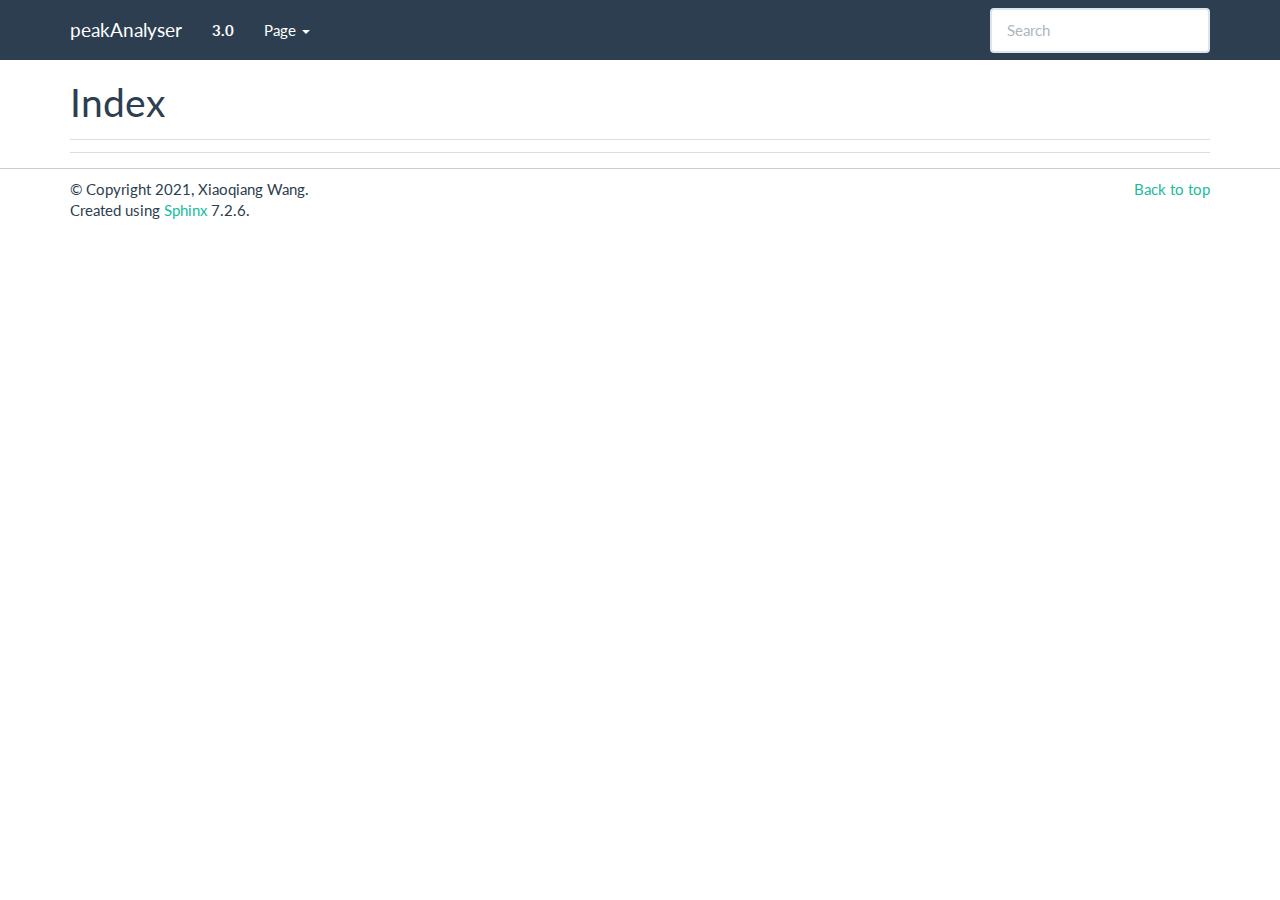
<file: genindex.html>
<!DOCTYPE html>

<html lang="en" data-content_root="./">
  <head>
    <meta charset="utf-8" />
    <meta name="viewport" content="width=device-width, initial-scale=1.0" />
    <title>Index &#8212; peakAnalyser 3_0_0 documentation</title>
    <link rel="stylesheet" type="text/css" href="_static/pygments.css?v=fa44fd50" />
    <link rel="stylesheet" type="text/css" href="_static/bootstrap-sphinx.css?v=284a2d1d" />
    <script src="_static/documentation_options.js?v=f84ab517"></script>
    <script src="_static/doctools.js?v=888ff710"></script>
    <script src="_static/sphinx_highlight.js?v=dc90522c"></script>
    <link rel="index" title="Index" href="#" />
    <link rel="search" title="Search" href="search.html" />
<meta charset='utf-8'>
<meta http-equiv='X-UA-Compatible' content='IE=edge,chrome=1'>
<meta name='viewport' content='width=device-width, initial-scale=1.0, maximum-scale=1'>
<meta name="apple-mobile-web-app-capable" content="yes">
<script type="text/javascript" src="_static/js/jquery-1.12.4.min.js"></script>
<script type="text/javascript" src="_static/js/jquery-fix.js"></script>
<script type="text/javascript" src="_static/bootstrap-3.4.1/js/bootstrap.min.js"></script>
<script type="text/javascript" src="_static/bootstrap-sphinx.js"></script>

  </head><body>

  <div id="navbar" class="navbar navbar-default navbar-fixed-top">
    <div class="container">
      <div class="navbar-header">
        <!-- .btn-navbar is used as the toggle for collapsed navbar content -->
        <button type="button" class="navbar-toggle" data-toggle="collapse" data-target=".nav-collapse">
          <span class="icon-bar"></span>
          <span class="icon-bar"></span>
          <span class="icon-bar"></span>
        </button>
        <a class="navbar-brand" href="peakAnalyser.html">
          peakAnalyser</a>
        <span class="navbar-text navbar-version pull-left"><b>3.0</b></span>
      </div>

        <div class="collapse navbar-collapse nav-collapse">
          <ul class="nav navbar-nav">
            
            
              <li class="dropdown globaltoc-container">
  <a role="button"
     id="dLabelGlobalToc"
     data-toggle="dropdown"
     data-target="#"
     href="peakAnalyser.html">Site <b class="caret"></b></a>
  <ul class="dropdown-menu globaltoc"
      role="menu"
      aria-labelledby="dLabelGlobalToc"></ul>
</li>
              
                <li class="dropdown">
  <a role="button"
     id="dLabelLocalToc"
     data-toggle="dropdown"
     data-target="#"
     href="#">Page <b class="caret"></b></a>
  <ul class="dropdown-menu localtoc"
      role="menu"
      aria-labelledby="dLabelLocalToc"></ul>
</li>
              
            
            
              
                
              
            
            
            
            
              <li class="hidden-sm"></li>
            
          </ul>

          
            
<form class="navbar-form navbar-right" action="search.html" method="get">
 <div class="form-group">
  <input type="text" name="q" class="form-control" placeholder="Search" />
 </div>
  <input type="hidden" name="check_keywords" value="yes" />
  <input type="hidden" name="area" value="default" />
</form>
          
        </div>
    </div>
  </div>

<div class="container">
  <div class="row">
    <div class="body col-md-12 content" role="main">
      

<h1 id="index">Index</h1>

<div class="genindex-jumpbox">
 
</div>


    </div>
      
  </div>
</div>
<footer class="footer">
  <div class="container">
    <p class="pull-right">
      <a href="#">Back to top</a>
      
    </p>
    <p>
        &copy; Copyright 2021, Xiaoqiang Wang.<br/>
      Created using <a href="http://sphinx-doc.org/">Sphinx</a> 7.2.6.<br/>
    </p>
  </div>
</footer>
  </body>
</html>
</file>
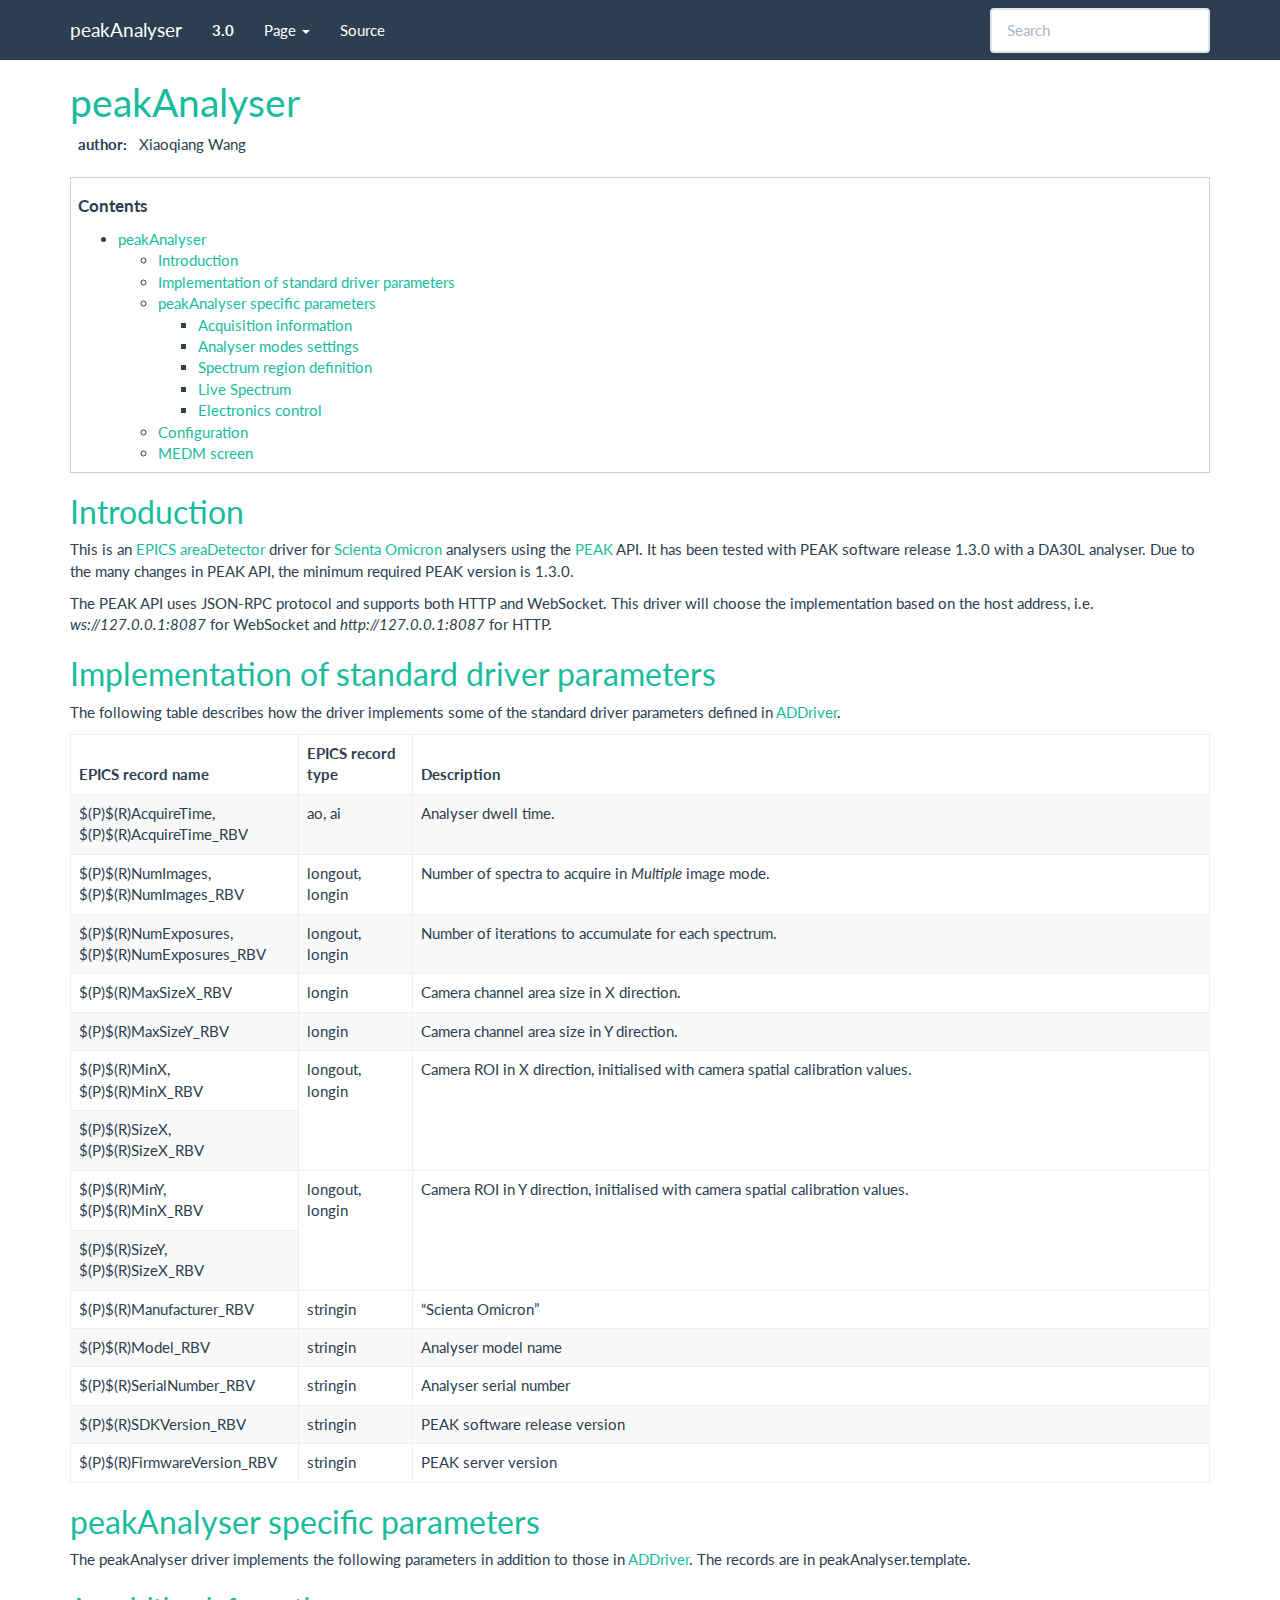
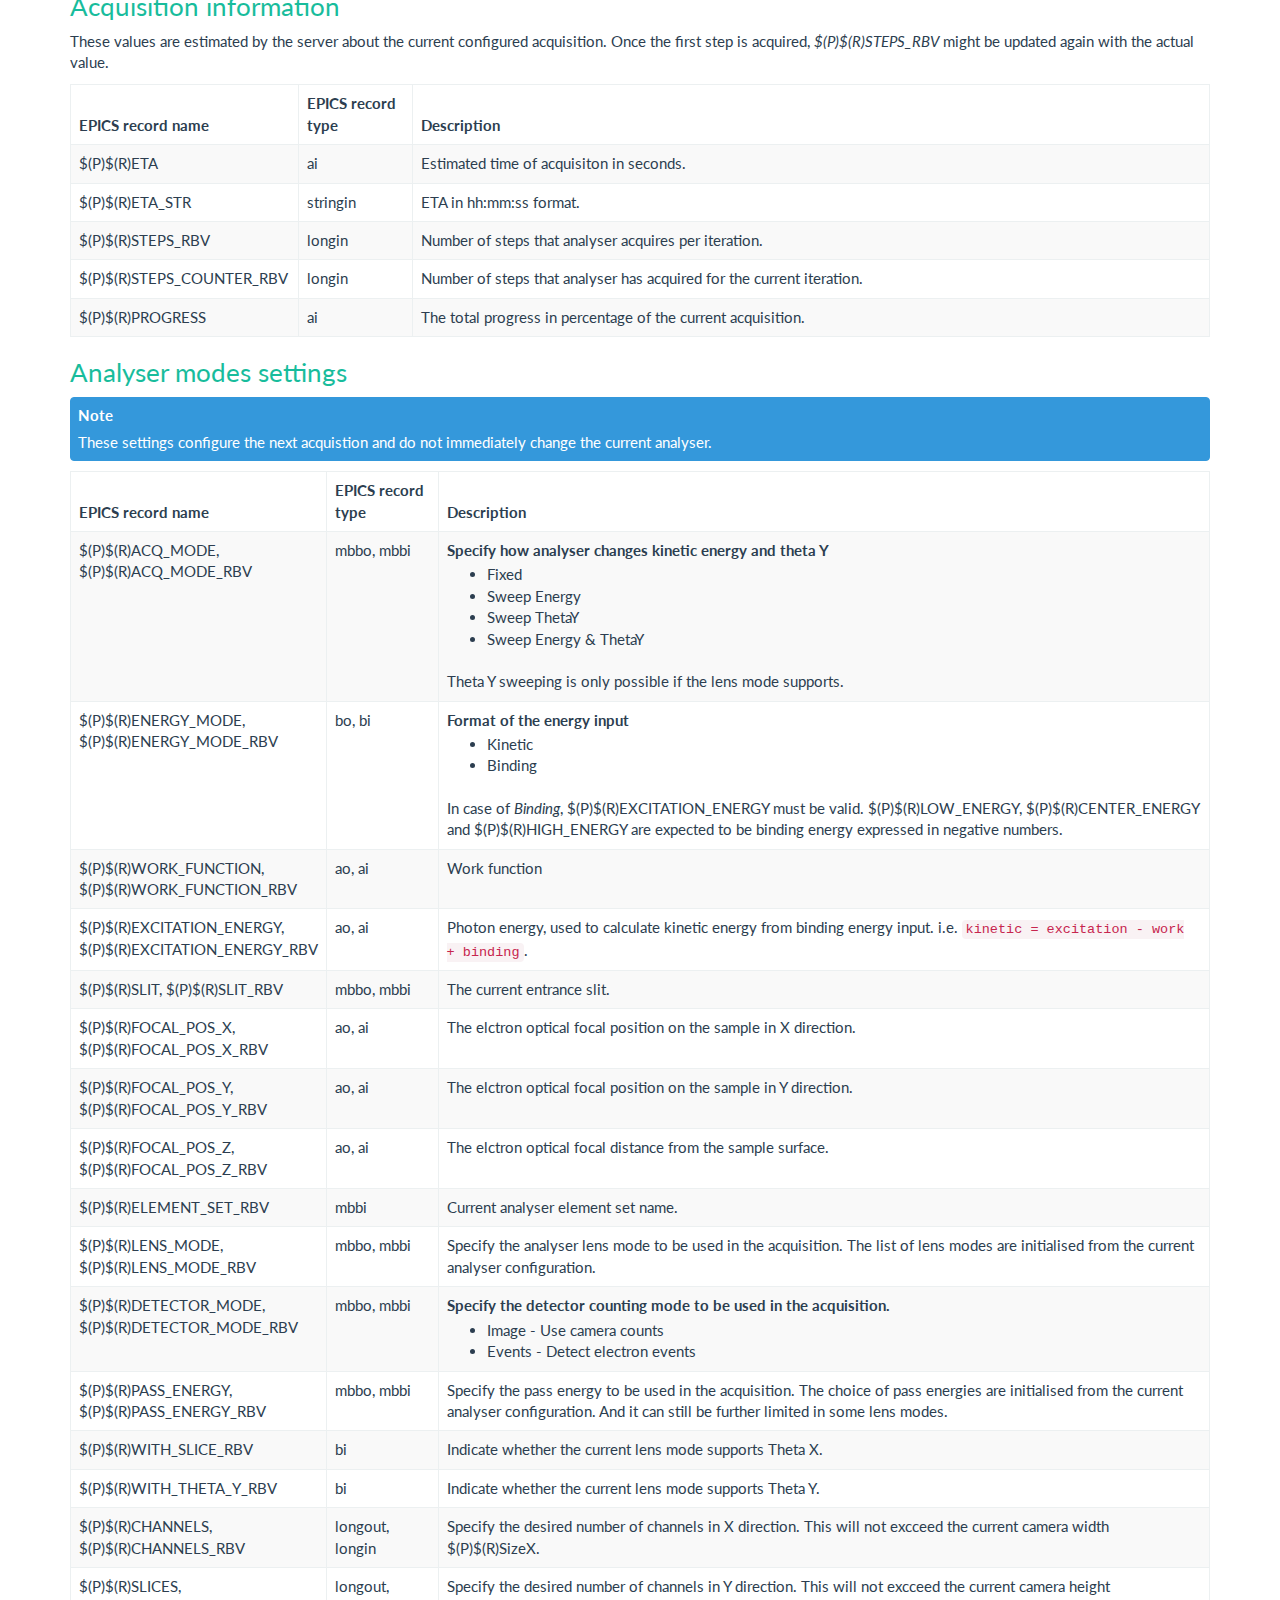
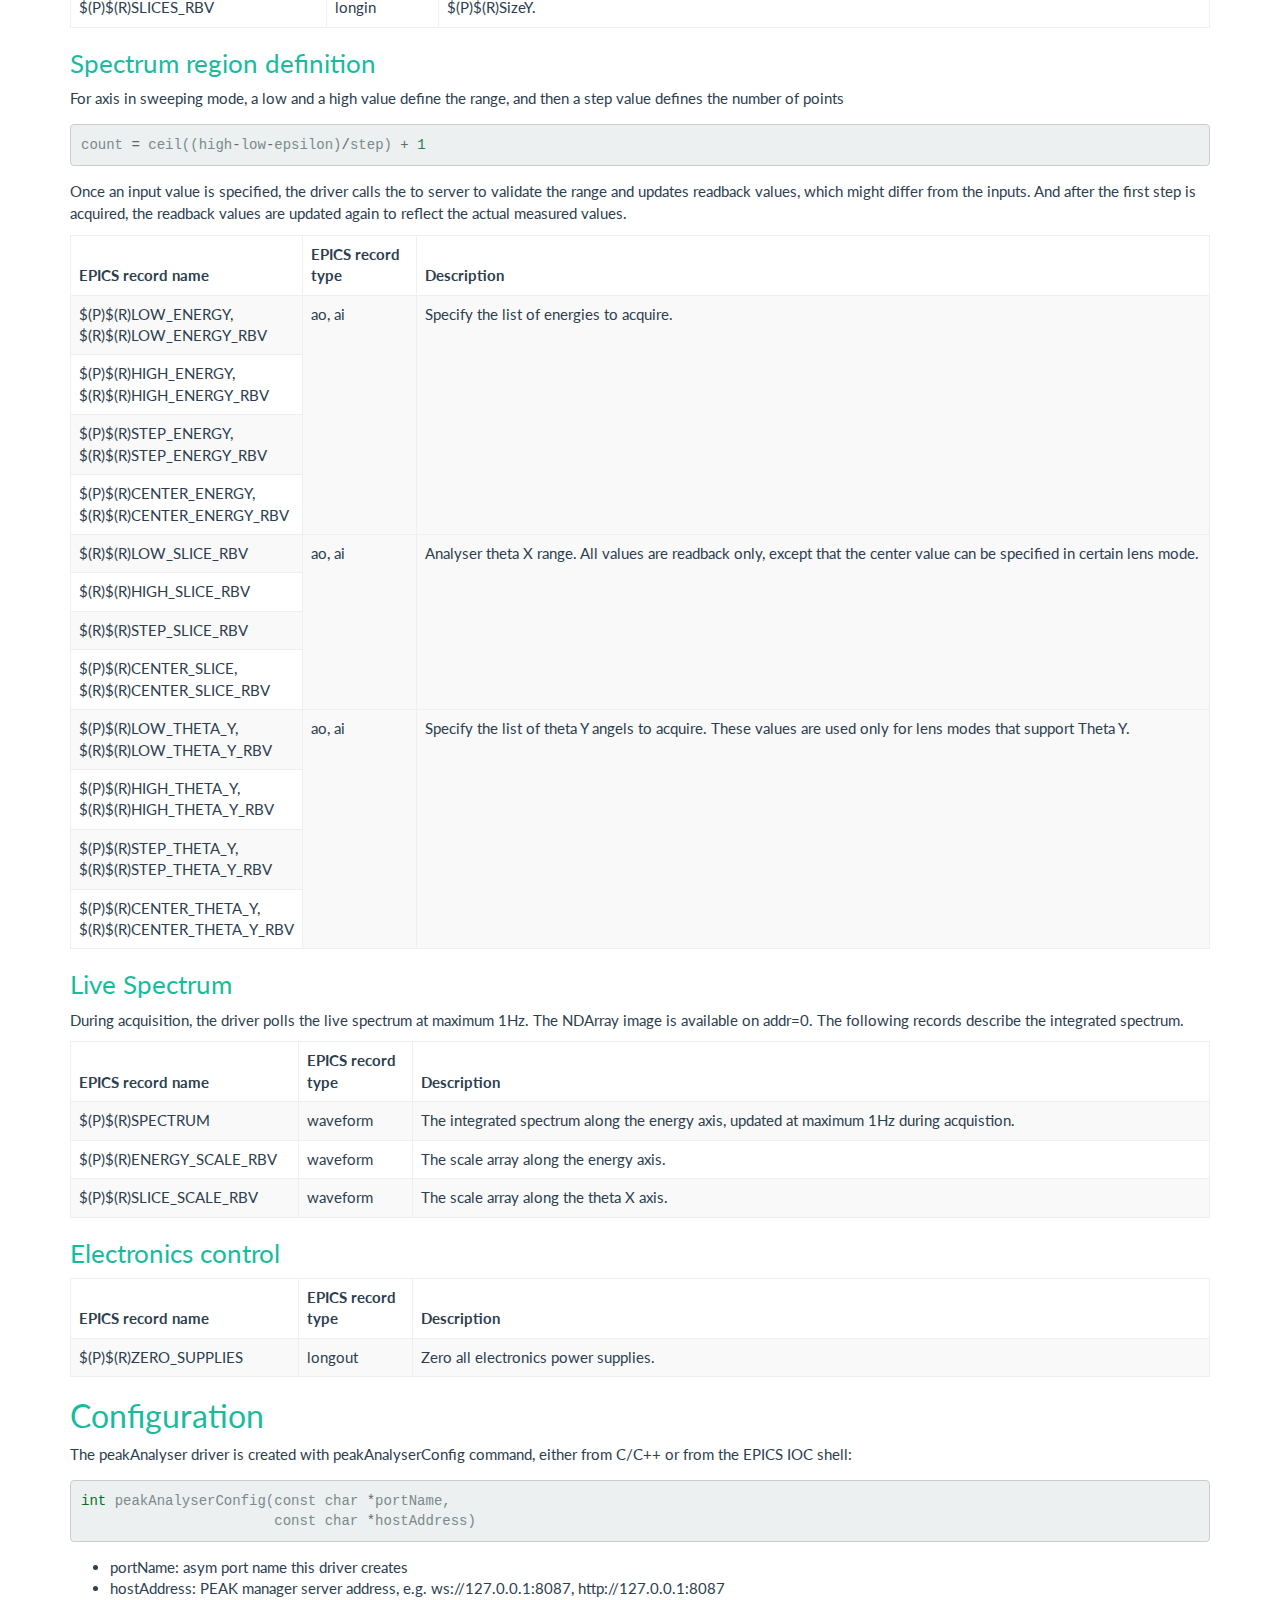
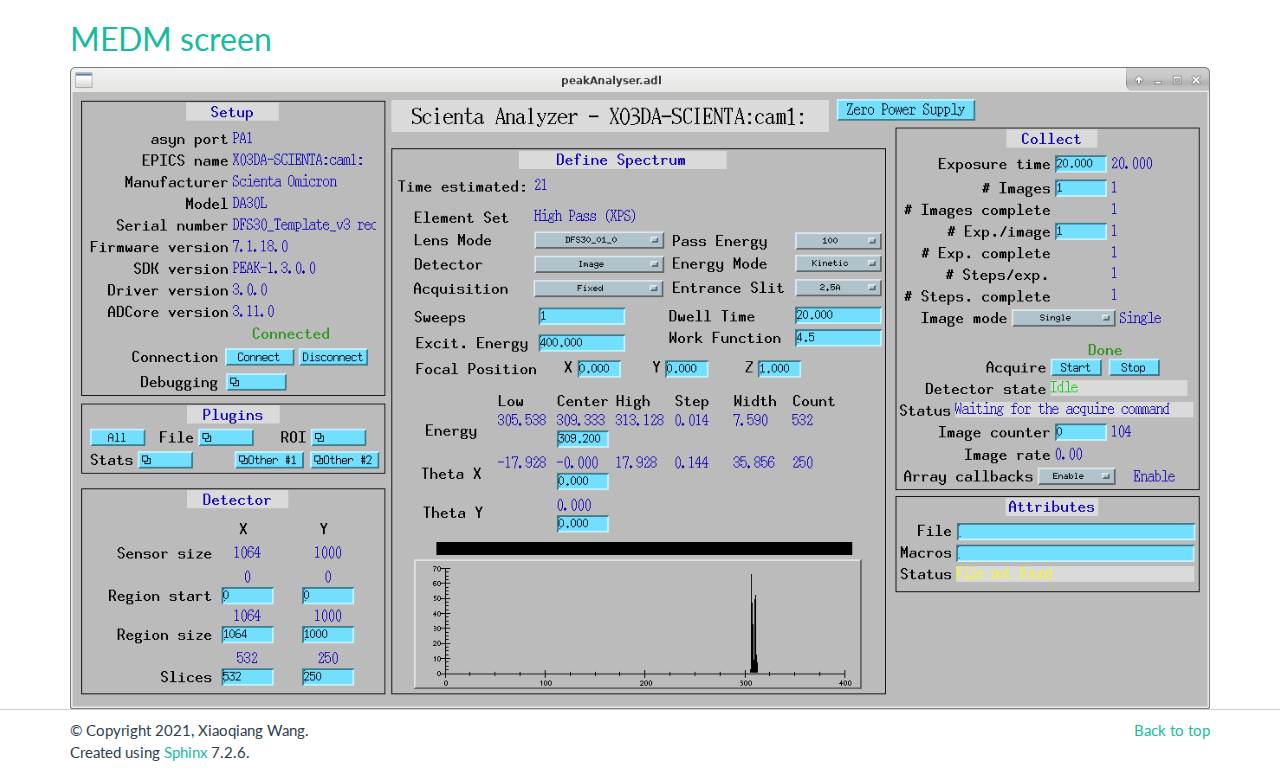
<file: peakAnalyser.html>
<!DOCTYPE html>

<html lang="en" data-content_root="./">
  <head>
    <meta charset="utf-8" />
    <meta name="viewport" content="width=device-width, initial-scale=1.0" /><meta name="viewport" content="width=device-width, initial-scale=1" />

    <title>peakAnalyser &#8212; peakAnalyser 3_0_0 documentation</title>
    <link rel="stylesheet" type="text/css" href="_static/pygments.css?v=fa44fd50" />
    <link rel="stylesheet" type="text/css" href="_static/bootstrap-sphinx.css?v=284a2d1d" />
    <script src="_static/documentation_options.js?v=f84ab517"></script>
    <script src="_static/doctools.js?v=888ff710"></script>
    <script src="_static/sphinx_highlight.js?v=dc90522c"></script>
    <link rel="index" title="Index" href="genindex.html" />
    <link rel="search" title="Search" href="search.html" />
<meta charset='utf-8'>
<meta http-equiv='X-UA-Compatible' content='IE=edge,chrome=1'>
<meta name='viewport' content='width=device-width, initial-scale=1.0, maximum-scale=1'>
<meta name="apple-mobile-web-app-capable" content="yes">
<script type="text/javascript" src="_static/js/jquery-1.12.4.min.js"></script>
<script type="text/javascript" src="_static/js/jquery-fix.js"></script>
<script type="text/javascript" src="_static/bootstrap-3.4.1/js/bootstrap.min.js"></script>
<script type="text/javascript" src="_static/bootstrap-sphinx.js"></script>

  </head><body>

  <div id="navbar" class="navbar navbar-default navbar-fixed-top">
    <div class="container">
      <div class="navbar-header">
        <!-- .btn-navbar is used as the toggle for collapsed navbar content -->
        <button type="button" class="navbar-toggle" data-toggle="collapse" data-target=".nav-collapse">
          <span class="icon-bar"></span>
          <span class="icon-bar"></span>
          <span class="icon-bar"></span>
        </button>
        <a class="navbar-brand" href="#">
          peakAnalyser</a>
        <span class="navbar-text navbar-version pull-left"><b>3.0</b></span>
      </div>

        <div class="collapse navbar-collapse nav-collapse">
          <ul class="nav navbar-nav">
            
            
              <li class="dropdown globaltoc-container">
  <a role="button"
     id="dLabelGlobalToc"
     data-toggle="dropdown"
     data-target="#"
     href="#">Site <b class="caret"></b></a>
  <ul class="dropdown-menu globaltoc"
      role="menu"
      aria-labelledby="dLabelGlobalToc"></ul>
</li>
              
                <li class="dropdown">
  <a role="button"
     id="dLabelLocalToc"
     data-toggle="dropdown"
     data-target="#"
     href="#">Page <b class="caret"></b></a>
  <ul class="dropdown-menu localtoc"
      role="menu"
      aria-labelledby="dLabelLocalToc"><ul>
<li><a class="reference internal" href="#">peakAnalyser</a><ul>
<li><a class="reference internal" href="#introduction">Introduction</a></li>
<li><a class="reference internal" href="#implementation-of-standard-driver-parameters">Implementation of standard driver parameters</a></li>
<li><a class="reference internal" href="#peakanalyser-specific-parameters">peakAnalyser specific parameters</a><ul>
<li><a class="reference internal" href="#acquisition-information">Acquisition information</a></li>
<li><a class="reference internal" href="#analyser-modes-settings">Analyser modes settings</a></li>
<li><a class="reference internal" href="#spectrum-region-definition">Spectrum region definition</a></li>
<li><a class="reference internal" href="#live-spectrum">Live Spectrum</a></li>
<li><a class="reference internal" href="#electronics-control">Electronics control</a></li>
</ul>
</li>
<li><a class="reference internal" href="#configuration">Configuration</a></li>
<li><a class="reference internal" href="#medm-screen">MEDM screen</a></li>
</ul>
</li>
</ul>
</ul>
</li>
              
            
            
              
                
              
            
            
            
            
              <li class="hidden-sm">
<div id="sourcelink">
  <a href="_sources/peakAnalyser.rst.txt"
     rel="nofollow">Source</a>
</div></li>
            
          </ul>

          
            
<form class="navbar-form navbar-right" action="search.html" method="get">
 <div class="form-group">
  <input type="text" name="q" class="form-control" placeholder="Search" />
 </div>
  <input type="hidden" name="check_keywords" value="yes" />
  <input type="hidden" name="area" value="default" />
</form>
          
        </div>
    </div>
  </div>

<div class="container">
  <div class="row">
    <div class="body col-md-12 content" role="main">
      
  <section id="peakanalyser">
<h1><a class="toc-backref" href="#id1" role="doc-backlink">peakAnalyser</a><a class="headerlink" href="#peakanalyser" title="Link to this heading">¶</a></h1>
<dl class="field-list simple">
<dt class="field-odd">author<span class="colon">:</span></dt>
<dd class="field-odd"><p>Xiaoqiang Wang</p>
</dd>
</dl>
<nav class="contents" id="contents">
<p class="topic-title">Contents</p>
<ul class="simple">
<li><p><a class="reference internal" href="#peakanalyser" id="id1">peakAnalyser</a></p>
<ul>
<li><p><a class="reference internal" href="#introduction" id="id2">Introduction</a></p></li>
<li><p><a class="reference internal" href="#implementation-of-standard-driver-parameters" id="id3">Implementation of standard driver parameters</a></p></li>
<li><p><a class="reference internal" href="#peakanalyser-specific-parameters" id="id4">peakAnalyser specific parameters</a></p>
<ul>
<li><p><a class="reference internal" href="#acquisition-information" id="id5">Acquisition information</a></p></li>
<li><p><a class="reference internal" href="#analyser-modes-settings" id="id6">Analyser modes settings</a></p></li>
<li><p><a class="reference internal" href="#spectrum-region-definition" id="id7">Spectrum region definition</a></p></li>
<li><p><a class="reference internal" href="#live-spectrum" id="id8">Live Spectrum</a></p></li>
<li><p><a class="reference internal" href="#electronics-control" id="id9">Electronics control</a></p></li>
</ul>
</li>
<li><p><a class="reference internal" href="#configuration" id="id10">Configuration</a></p></li>
<li><p><a class="reference internal" href="#medm-screen" id="id11">MEDM screen</a></p></li>
</ul>
</li>
</ul>
</nav>
<section id="introduction">
<h2><a class="toc-backref" href="#id2" role="doc-backlink">Introduction</a><a class="headerlink" href="#introduction" title="Link to this heading">¶</a></h2>
<p>This is an <a class="reference external" href="https://epics-controls.org">EPICS</a> <a class="reference external" href="https://areadetector.github.io/master/index.html">areaDetector</a> driver for <a class="reference external" href="https://scientaomicron.com">Scienta Omicron</a> analysers using the <a class="reference external" href="https://scientaomicron.com/en/Instruments/Electron-Analysers/PEAK">PEAK</a> API.
It has been tested with PEAK software release 1.3.0 with a DA30L analyser.
Due to the many changes in PEAK API, the minimum required PEAK version is 1.3.0.</p>
<p>The PEAK API uses JSON-RPC protocol and supports both HTTP and WebSocket. This driver will choose
the implementation based on the host address, i.e. <em>ws://127.0.0.1:8087</em> for WebSocket and <em>http://127.0.0.1:8087</em>
for HTTP.</p>
</section>
<section id="implementation-of-standard-driver-parameters">
<h2><a class="toc-backref" href="#id3" role="doc-backlink">Implementation of standard driver parameters</a><a class="headerlink" href="#implementation-of-standard-driver-parameters" title="Link to this heading">¶</a></h2>
<p>The following table describes how the driver implements some of
the standard driver parameters defined in <a class="reference external" href="https://areadetector.github.io/master/ADCore/ADDriver.html">ADDriver</a>.</p>
<table class="table-bordered table-striped table-hover docutils align-default">
<colgroup>
<col style="width: 20.0%" />
<col style="width: 10.0%" />
<col style="width: 70.0%" />
</colgroup>
<thead>
<tr class="row-odd"><th class="head"><p>EPICS record name</p></th>
<th class="head"><p>EPICS record type</p></th>
<th class="head"><p>Description</p></th>
</tr>
</thead>
<tbody>
<tr class="row-even"><td><p>$(P)$(R)AcquireTime, $(P)$(R)AcquireTime_RBV</p></td>
<td><p>ao, ai</p></td>
<td><p>Analyser dwell time.</p></td>
</tr>
<tr class="row-odd"><td><p>$(P)$(R)NumImages, $(P)$(R)NumImages_RBV</p></td>
<td><p>longout, longin</p></td>
<td><p>Number of spectra to acquire in <em>Multiple</em> image mode.</p></td>
</tr>
<tr class="row-even"><td><p>$(P)$(R)NumExposures, $(P)$(R)NumExposures_RBV</p></td>
<td><p>longout, longin</p></td>
<td><p>Number of iterations to accumulate for each spectrum.</p></td>
</tr>
<tr class="row-odd"><td><p>$(P)$(R)MaxSizeX_RBV</p></td>
<td><p>longin</p></td>
<td><p>Camera channel area size in X direction.</p></td>
</tr>
<tr class="row-even"><td><p>$(P)$(R)MaxSizeY_RBV</p></td>
<td><p>longin</p></td>
<td><p>Camera channel area size in Y direction.</p></td>
</tr>
<tr class="row-odd"><td><p>$(P)$(R)MinX, $(P)$(R)MinX_RBV</p></td>
<td rowspan="2"><p> longout, longin</p></td>
<td rowspan="2"><p> Camera ROI in X direction, initialised with camera spatial calibration values.</p></td>
</tr>
<tr class="row-even"><td><p>$(P)$(R)SizeX, $(P)$(R)SizeX_RBV</p></td>
</tr>
<tr class="row-odd"><td><p>$(P)$(R)MinY, $(P)$(R)MinX_RBV</p></td>
<td rowspan="2"><p> longout, longin</p></td>
<td rowspan="2"><p> Camera ROI in Y direction, initialised with camera spatial calibration values.</p></td>
</tr>
<tr class="row-even"><td><p>$(P)$(R)SizeY, $(P)$(R)SizeX_RBV</p></td>
</tr>
<tr class="row-odd"><td><p>$(P)$(R)Manufacturer_RBV</p></td>
<td><p>stringin</p></td>
<td><p>“Scienta Omicron”</p></td>
</tr>
<tr class="row-even"><td><p>$(P)$(R)Model_RBV</p></td>
<td><p>stringin</p></td>
<td><p>Analyser model name</p></td>
</tr>
<tr class="row-odd"><td><p>$(P)$(R)SerialNumber_RBV</p></td>
<td><p>stringin</p></td>
<td><p>Analyser serial number</p></td>
</tr>
<tr class="row-even"><td><p>$(P)$(R)SDKVersion_RBV</p></td>
<td><p>stringin</p></td>
<td><p>PEAK software release version</p></td>
</tr>
<tr class="row-odd"><td><p>$(P)$(R)FirmwareVersion_RBV</p></td>
<td><p>stringin</p></td>
<td><p>PEAK server version</p></td>
</tr>
</tbody>
</table>
</section>
<section id="peakanalyser-specific-parameters">
<h2><a class="toc-backref" href="#id4" role="doc-backlink">peakAnalyser specific parameters</a><a class="headerlink" href="#peakanalyser-specific-parameters" title="Link to this heading">¶</a></h2>
<p>The peakAnalyser driver implements the following parameters in addition
to those in <a class="reference external" href="https://areadetector.github.io/master/ADCore/ADDriver.html">ADDriver</a>. The records are in peakAnalyser.template.</p>
<section id="acquisition-information">
<h3><a class="toc-backref" href="#id5" role="doc-backlink">Acquisition information</a><a class="headerlink" href="#acquisition-information" title="Link to this heading">¶</a></h3>
<p>These values are estimated by the server about the current configured acquisition.
Once the first step is acquired, <em>$(P)$(R)STEPS_RBV</em> might be updated again
with the actual value.</p>
<table class="table-bordered table-striped table-hover docutils align-default">
<colgroup>
<col style="width: 20.0%" />
<col style="width: 10.0%" />
<col style="width: 70.0%" />
</colgroup>
<thead>
<tr class="row-odd"><th class="head"><p>EPICS record name</p></th>
<th class="head"><p>EPICS record type</p></th>
<th class="head"><p>Description</p></th>
</tr>
</thead>
<tbody>
<tr class="row-even"><td><p>$(P)$(R)ETA</p></td>
<td><p>ai</p></td>
<td><p>Estimated time of acquisiton in seconds.</p></td>
</tr>
<tr class="row-odd"><td><p>$(P)$(R)ETA_STR</p></td>
<td><p>stringin</p></td>
<td><p>ETA in hh:mm:ss format.</p></td>
</tr>
<tr class="row-even"><td><p>$(P)$(R)STEPS_RBV</p></td>
<td><p>longin</p></td>
<td><p>Number of steps that analyser acquires per iteration.</p></td>
</tr>
<tr class="row-odd"><td><p>$(P)$(R)STEPS_COUNTER_RBV</p></td>
<td><p>longin</p></td>
<td><p>Number of steps that analyser has acquired for the current iteration.</p></td>
</tr>
<tr class="row-even"><td><p>$(P)$(R)PROGRESS</p></td>
<td><p>ai</p></td>
<td><p>The total progress in percentage of the current acquisition.</p></td>
</tr>
</tbody>
</table>
</section>
<section id="analyser-modes-settings">
<h3><a class="toc-backref" href="#id6" role="doc-backlink">Analyser modes settings</a><a class="headerlink" href="#analyser-modes-settings" title="Link to this heading">¶</a></h3>
<div class="admonition note">
<p class="admonition-title">Note</p>
<p>These settings configure the next acquistion and
do not immediately change the current analyser.</p>
</div>
<table class="table-bordered table-striped table-hover docutils align-default">
<colgroup>
<col style="width: 20.0%" />
<col style="width: 10.0%" />
<col style="width: 70.0%" />
</colgroup>
<thead>
<tr class="row-odd"><th class="head"><p>EPICS record name</p></th>
<th class="head"><p>EPICS record type</p></th>
<th class="head"><p>Description</p></th>
</tr>
</thead>
<tbody>
<tr class="row-even"><td><p>$(P)$(R)ACQ_MODE, $(P)$(R)ACQ_MODE_RBV</p></td>
<td><p>mbbo, mbbi</p></td>
<td><dl class="simple">
<dt>Specify how analyser changes kinetic energy and theta Y</dt><dd><ul class="simple">
<li><p>Fixed</p></li>
<li><p>Sweep Energy</p></li>
<li><p>Sweep ThetaY</p></li>
<li><p>Sweep Energy &amp; ThetaY</p></li>
</ul>
</dd>
</dl>
<p>Theta Y sweeping is only possible if the lens mode supports.</p>
</td>
</tr>
<tr class="row-odd"><td><p>$(P)$(R)ENERGY_MODE, $(P)$(R)ENERGY_MODE_RBV</p></td>
<td><p>bo, bi</p></td>
<td><dl class="simple">
<dt>Format of the energy input</dt><dd><ul class="simple">
<li><p>Kinetic</p></li>
<li><p>Binding</p></li>
</ul>
</dd>
</dl>
<p>In case of <em>Binding</em>, $(P)$(R)EXCITATION_ENERGY must be valid.
$(P)$(R)LOW_ENERGY, $(P)$(R)CENTER_ENERGY and $(P)$(R)HIGH_ENERGY
are expected to be binding energy expressed in negative numbers.</p>
</td>
</tr>
<tr class="row-even"><td><p>$(P)$(R)WORK_FUNCTION, $(P)$(R)WORK_FUNCTION_RBV</p></td>
<td><p>ao, ai</p></td>
<td><p>Work function</p></td>
</tr>
<tr class="row-odd"><td><p>$(P)$(R)EXCITATION_ENERGY, $(P)$(R)EXCITATION_ENERGY_RBV</p></td>
<td><p>ao, ai</p></td>
<td><p>Photon energy, used to calculate kinetic energy from
binding energy input. i.e. <code class="docutils literal notranslate"><span class="pre">kinetic</span> <span class="pre">=</span> <span class="pre">excitation</span> <span class="pre">-</span> <span class="pre">work</span> <span class="pre">+</span> <span class="pre">binding</span></code>.</p></td>
</tr>
<tr class="row-even"><td><p>$(P)$(R)SLIT, $(P)$(R)SLIT_RBV</p></td>
<td><p>mbbo, mbbi</p></td>
<td><p>The current entrance slit.</p></td>
</tr>
<tr class="row-odd"><td><p>$(P)$(R)FOCAL_POS_X, $(P)$(R)FOCAL_POS_X_RBV</p></td>
<td><p>ao, ai</p></td>
<td><p>The elctron optical focal position on the sample in X direction.</p></td>
</tr>
<tr class="row-even"><td><p>$(P)$(R)FOCAL_POS_Y, $(P)$(R)FOCAL_POS_Y_RBV</p></td>
<td><p>ao, ai</p></td>
<td><p>The elctron optical focal position on the sample in Y direction.</p></td>
</tr>
<tr class="row-odd"><td><p>$(P)$(R)FOCAL_POS_Z, $(P)$(R)FOCAL_POS_Z_RBV</p></td>
<td><p>ao, ai</p></td>
<td><p>The elctron optical focal distance from the sample surface.</p></td>
</tr>
<tr class="row-even"><td><p>$(P)$(R)ELEMENT_SET_RBV</p></td>
<td><p>mbbi</p></td>
<td><p>Current analyser element set name.</p></td>
</tr>
<tr class="row-odd"><td><p>$(P)$(R)LENS_MODE, $(P)$(R)LENS_MODE_RBV</p></td>
<td><p>mbbo, mbbi</p></td>
<td><p>Specify the analyser lens mode to be used in the acquisition.
The list of lens modes are initialised from the current analyser configuration.</p></td>
</tr>
<tr class="row-even"><td><p>$(P)$(R)DETECTOR_MODE, $(P)$(R)DETECTOR_MODE_RBV</p></td>
<td><p>mbbo, mbbi</p></td>
<td><dl class="simple">
<dt>Specify the detector counting mode to be used in the acquisition.</dt><dd><ul class="simple">
<li><p>Image - Use camera counts</p></li>
<li><p>Events - Detect electron events</p></li>
</ul>
</dd>
</dl>
</td>
</tr>
<tr class="row-odd"><td><p>$(P)$(R)PASS_ENERGY, $(P)$(R)PASS_ENERGY_RBV</p></td>
<td><p>mbbo, mbbi</p></td>
<td><p>Specify the pass energy to be used in the acquisition.
The choice of pass energies are initialised from the current analyser configuration.
And it can still be further limited in some lens modes.</p></td>
</tr>
<tr class="row-even"><td><p>$(P)$(R)WITH_SLICE_RBV</p></td>
<td><p>bi</p></td>
<td><p>Indicate whether the current lens mode supports Theta X.</p></td>
</tr>
<tr class="row-odd"><td><p>$(P)$(R)WITH_THETA_Y_RBV</p></td>
<td><p>bi</p></td>
<td><p>Indicate whether the current lens mode supports Theta Y.</p></td>
</tr>
<tr class="row-even"><td><p>$(P)$(R)CHANNELS, $(P)$(R)CHANNELS_RBV</p></td>
<td><p>longout, longin</p></td>
<td><p>Specify the desired number of channels in X direction.
This will not excceed the current camera width $(P)$(R)SizeX.</p></td>
</tr>
<tr class="row-odd"><td><p>$(P)$(R)SLICES, $(P)$(R)SLICES_RBV</p></td>
<td><p>longout, longin</p></td>
<td><p>Specify the desired number of channels in Y direction.
This will not excceed the current camera height $(P)$(R)SizeY.</p></td>
</tr>
</tbody>
</table>
</section>
<section id="spectrum-region-definition">
<h3><a class="toc-backref" href="#id7" role="doc-backlink">Spectrum region definition</a><a class="headerlink" href="#spectrum-region-definition" title="Link to this heading">¶</a></h3>
<p>For axis in sweeping mode, a low and a high value define the range,
and then a step value defines the number of points</p>
<div class="highlight-default notranslate"><div class="highlight"><pre><span></span><span class="n">count</span> <span class="o">=</span> <span class="n">ceil</span><span class="p">((</span><span class="n">high</span><span class="o">-</span><span class="n">low</span><span class="o">-</span><span class="n">epsilon</span><span class="p">)</span><span class="o">/</span><span class="n">step</span><span class="p">)</span> <span class="o">+</span> <span class="mi">1</span>
</pre></div>
</div>
<p>Once an input value is specified, the driver calls the to server to
validate the range and updates readback values, which might differ from the inputs.
And after the first step is acquired, the readback values are
updated again to reflect the actual measured values.</p>
<table class="table-bordered table-striped table-hover docutils align-default">
<colgroup>
<col style="width: 20.0%" />
<col style="width: 10.0%" />
<col style="width: 70.0%" />
</colgroup>
<thead>
<tr class="row-odd"><th class="head"><p>EPICS record name</p></th>
<th class="head"><p>EPICS record type</p></th>
<th class="head"><p>Description</p></th>
</tr>
</thead>
<tbody>
<tr class="row-even"><td><p>$(P)$(R)LOW_ENERGY, $(R)$(R)LOW_ENERGY_RBV</p></td>
<td rowspan="4"><p> ao, ai</p></td>
<td rowspan="4"><p> Specify the list of energies to acquire.</p></td>
</tr>
<tr class="row-odd"><td><p>$(P)$(R)HIGH_ENERGY, $(R)$(R)HIGH_ENERGY_RBV</p></td>
</tr>
<tr class="row-even"><td><p>$(P)$(R)STEP_ENERGY, $(R)$(R)STEP_ENERGY_RBV</p></td>
</tr>
<tr class="row-odd"><td><p>$(P)$(R)CENTER_ENERGY, $(R)$(R)CENTER_ENERGY_RBV</p></td>
</tr>
<tr class="row-even"><td><p>$(R)$(R)LOW_SLICE_RBV</p></td>
<td rowspan="4"><p> ao, ai</p></td>
<td rowspan="4"><p> Analyser theta X range. All values are readback only,
except that the center value can be specified in certain lens mode.</p></td>
</tr>
<tr class="row-odd"><td><p>$(R)$(R)HIGH_SLICE_RBV</p></td>
</tr>
<tr class="row-even"><td><p>$(R)$(R)STEP_SLICE_RBV</p></td>
</tr>
<tr class="row-odd"><td><p>$(P)$(R)CENTER_SLICE, $(R)$(R)CENTER_SLICE_RBV</p></td>
</tr>
<tr class="row-even"><td><p>$(P)$(R)LOW_THETA_Y, $(R)$(R)LOW_THETA_Y_RBV</p></td>
<td rowspan="4"><p> ao, ai</p></td>
<td rowspan="4"><p> Specify the list of theta Y angels to acquire.
These values are used only for lens modes that support Theta Y.</p></td>
</tr>
<tr class="row-odd"><td><p>$(P)$(R)HIGH_THETA_Y, $(R)$(R)HIGH_THETA_Y_RBV</p></td>
</tr>
<tr class="row-even"><td><p>$(P)$(R)STEP_THETA_Y, $(R)$(R)STEP_THETA_Y_RBV</p></td>
</tr>
<tr class="row-odd"><td><p>$(P)$(R)CENTER_THETA_Y, $(R)$(R)CENTER_THETA_Y_RBV</p></td>
</tr>
</tbody>
</table>
</section>
<section id="live-spectrum">
<h3><a class="toc-backref" href="#id8" role="doc-backlink">Live Spectrum</a><a class="headerlink" href="#live-spectrum" title="Link to this heading">¶</a></h3>
<p>During acquisition, the driver polls the live spectrum at maximum 1Hz. The NDArray image is available on addr=0.
The following records describe the integrated spectrum.</p>
<table class="table-bordered table-striped table-hover docutils align-default">
<colgroup>
<col style="width: 20.0%" />
<col style="width: 10.0%" />
<col style="width: 70.0%" />
</colgroup>
<thead>
<tr class="row-odd"><th class="head"><p>EPICS record name</p></th>
<th class="head"><p>EPICS record type</p></th>
<th class="head"><p>Description</p></th>
</tr>
</thead>
<tbody>
<tr class="row-even"><td><p>$(P)$(R)SPECTRUM</p></td>
<td><p>waveform</p></td>
<td><p>The integrated spectrum along the energy axis, updated at maximum 1Hz during acquistion.</p></td>
</tr>
<tr class="row-odd"><td><p>$(P)$(R)ENERGY_SCALE_RBV</p></td>
<td><p>waveform</p></td>
<td><p>The scale array along the energy axis.</p></td>
</tr>
<tr class="row-even"><td><p>$(P)$(R)SLICE_SCALE_RBV</p></td>
<td><p>waveform</p></td>
<td><p>The scale array along the theta X axis.</p></td>
</tr>
</tbody>
</table>
</section>
<section id="electronics-control">
<h3><a class="toc-backref" href="#id9" role="doc-backlink">Electronics control</a><a class="headerlink" href="#electronics-control" title="Link to this heading">¶</a></h3>
<table class="table-bordered table-striped table-hover docutils align-default">
<colgroup>
<col style="width: 20.0%" />
<col style="width: 10.0%" />
<col style="width: 70.0%" />
</colgroup>
<thead>
<tr class="row-odd"><th class="head"><p>EPICS record name</p></th>
<th class="head"><p>EPICS record type</p></th>
<th class="head"><p>Description</p></th>
</tr>
</thead>
<tbody>
<tr class="row-even"><td><p>$(P)$(R)ZERO_SUPPLIES</p></td>
<td><p>longout</p></td>
<td><p>Zero all electronics power supplies.</p></td>
</tr>
</tbody>
</table>
</section>
</section>
<section id="configuration">
<h2><a class="toc-backref" href="#id10" role="doc-backlink">Configuration</a><a class="headerlink" href="#configuration" title="Link to this heading">¶</a></h2>
<p>The peakAnalyser driver is created with peakAnalyserConfig command,
either from C/C++ or from the EPICS IOC shell:</p>
<div class="highlight-default notranslate"><div class="highlight"><pre><span></span><span class="nb">int</span> <span class="n">peakAnalyserConfig</span><span class="p">(</span><span class="n">const</span> <span class="n">char</span> <span class="o">*</span><span class="n">portName</span><span class="p">,</span>
                       <span class="n">const</span> <span class="n">char</span> <span class="o">*</span><span class="n">hostAddress</span><span class="p">)</span>
</pre></div>
</div>
<ul class="simple">
<li><p>portName: asym port name this driver creates</p></li>
<li><p>hostAddress: PEAK manager server address, e.g. ws://127.0.0.1:8087, http://127.0.0.1:8087</p></li>
</ul>
</section>
<section id="medm-screen">
<h2><a class="toc-backref" href="#id11" role="doc-backlink">MEDM screen</a><a class="headerlink" href="#medm-screen" title="Link to this heading">¶</a></h2>
<img alt="_images/peakAnalyser.png" src="_images/peakAnalyser.png" />
</section>
</section>


    </div>
      
  </div>
</div>
<footer class="footer">
  <div class="container">
    <p class="pull-right">
      <a href="#">Back to top</a>
      
    </p>
    <p>
        &copy; Copyright 2021, Xiaoqiang Wang.<br/>
      Created using <a href="http://sphinx-doc.org/">Sphinx</a> 7.2.6.<br/>
    </p>
  </div>
</footer>
  </body>
</html>
</file>
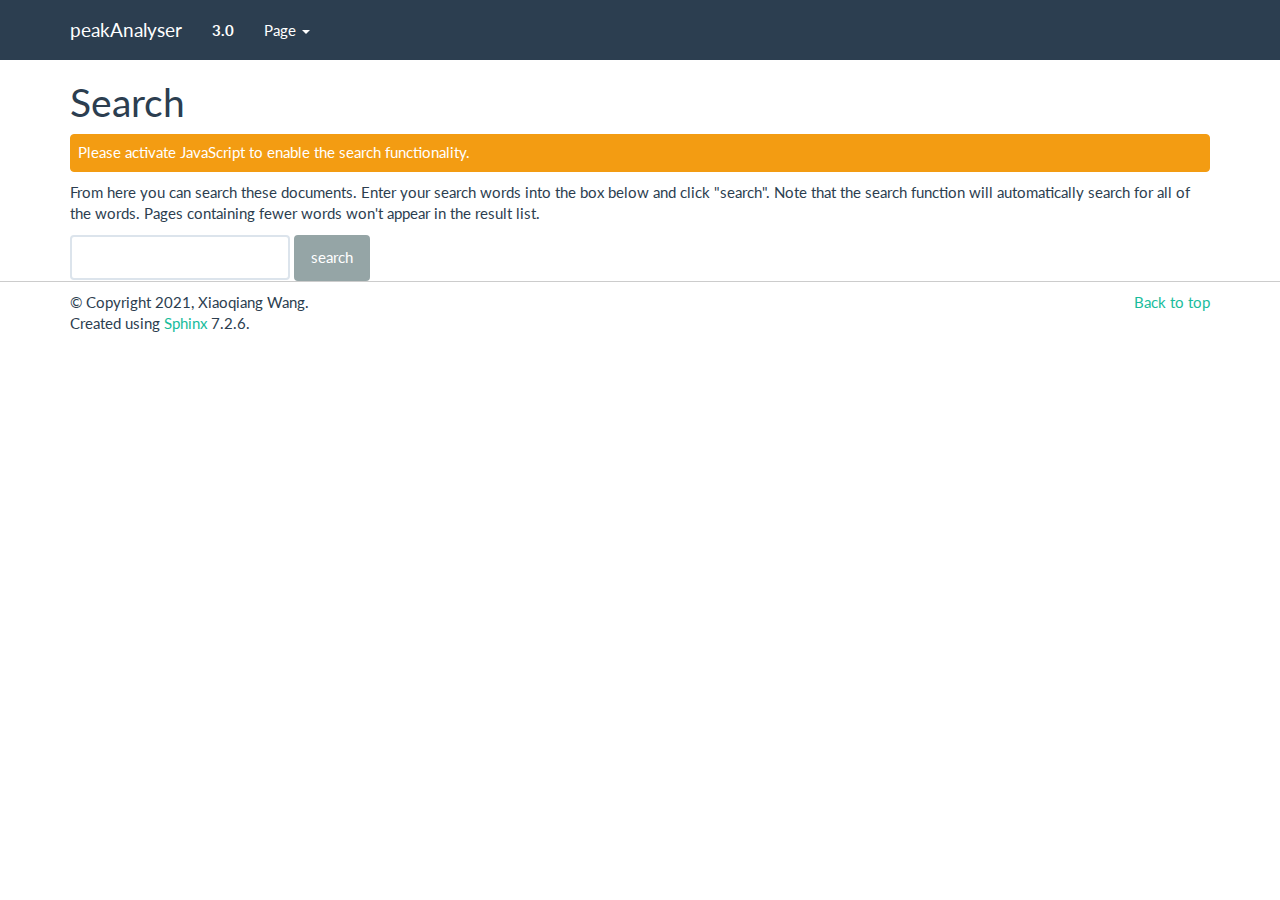
<file: search.html>
<!DOCTYPE html>

<html lang="en" data-content_root="./">
  <head>
    <meta charset="utf-8" />
    <meta name="viewport" content="width=device-width, initial-scale=1.0" />
    <title>Search &#8212; peakAnalyser 3_0_0 documentation</title>
    <link rel="stylesheet" type="text/css" href="_static/pygments.css?v=fa44fd50" />
    <link rel="stylesheet" type="text/css" href="_static/bootstrap-sphinx.css?v=284a2d1d" />
    <script src="_static/documentation_options.js?v=f84ab517"></script>
    <script src="_static/doctools.js?v=888ff710"></script>
    <script src="_static/sphinx_highlight.js?v=dc90522c"></script>
    <link rel="index" title="Index" href="genindex.html" />
    <link rel="search" title="Search" href="#" />
  <script type="text/javascript" src="_static/searchtools.js"></script>
  <script type="text/javascript" src="_static/language_data.js"></script>
  <script type="text/javascript" src="searchindex.js"></script>
  
  <script type="text/javascript" id="searchindexloader"></script>
  
<meta charset='utf-8'>
<meta http-equiv='X-UA-Compatible' content='IE=edge,chrome=1'>
<meta name='viewport' content='width=device-width, initial-scale=1.0, maximum-scale=1'>
<meta name="apple-mobile-web-app-capable" content="yes">
<script type="text/javascript" src="_static/js/jquery-1.12.4.min.js"></script>
<script type="text/javascript" src="_static/js/jquery-fix.js"></script>
<script type="text/javascript" src="_static/bootstrap-3.4.1/js/bootstrap.min.js"></script>
<script type="text/javascript" src="_static/bootstrap-sphinx.js"></script>


  </head><body>

  <div id="navbar" class="navbar navbar-default navbar-fixed-top">
    <div class="container">
      <div class="navbar-header">
        <!-- .btn-navbar is used as the toggle for collapsed navbar content -->
        <button type="button" class="navbar-toggle" data-toggle="collapse" data-target=".nav-collapse">
          <span class="icon-bar"></span>
          <span class="icon-bar"></span>
          <span class="icon-bar"></span>
        </button>
        <a class="navbar-brand" href="peakAnalyser.html">
          peakAnalyser</a>
        <span class="navbar-text navbar-version pull-left"><b>3.0</b></span>
      </div>

        <div class="collapse navbar-collapse nav-collapse">
          <ul class="nav navbar-nav">
            
            
              <li class="dropdown globaltoc-container">
  <a role="button"
     id="dLabelGlobalToc"
     data-toggle="dropdown"
     data-target="#"
     href="peakAnalyser.html">Site <b class="caret"></b></a>
  <ul class="dropdown-menu globaltoc"
      role="menu"
      aria-labelledby="dLabelGlobalToc"></ul>
</li>
              
                <li class="dropdown">
  <a role="button"
     id="dLabelLocalToc"
     data-toggle="dropdown"
     data-target="#"
     href="#">Page <b class="caret"></b></a>
  <ul class="dropdown-menu localtoc"
      role="menu"
      aria-labelledby="dLabelLocalToc"></ul>
</li>
              
            
            
              
                
              
            
            
            
            
              <li class="hidden-sm"></li>
            
          </ul>

          
            
          
        </div>
    </div>
  </div>

<div class="container">
  <div class="row">
    <div class="body col-md-12 content" role="main">
      
  <h1 id="search-documentation">Search</h1>
  <div id="fallback" class="admonition warning">
  <script type="text/javascript">$('#fallback').hide();</script>
  <p>
    Please activate JavaScript to enable the search
    functionality.
  </p>
  </div>
  <p>
    From here you can search these documents. Enter your search
    words into the box below and click "search". Note that the search
    function will automatically search for all of the words. Pages
    containing fewer words won't appear in the result list.
  </p>

  
  <form class="form-inline" action="" method="get">
    <div class="form-group">
      <input type="text" class="form-control" name="q" value="" />
    </div>
    <input type="submit" class="btn btn-default" value="search" />
    <span id="search-progress" style="padding-left: 10px"></span>
  </form>
  

  
  <div id="search-results">
  
  </div>

    </div>
      
  </div>
</div>
<footer class="footer">
  <div class="container">
    <p class="pull-right">
      <a href="#">Back to top</a>
      
    </p>
    <p>
        &copy; Copyright 2021, Xiaoqiang Wang.<br/>
      Created using <a href="http://sphinx-doc.org/">Sphinx</a> 7.2.6.<br/>
    </p>
  </div>
</footer>
  </body>
</html>
</file>
<file: _static/pygments.css>
pre { line-height: 125%; }
td.linenos .normal { color: inherit; background-color: transparent; padding-left: 5px; padding-right: 5px; }
span.linenos { color: inherit; background-color: transparent; padding-left: 5px; padding-right: 5px; }
td.linenos .special { color: #000000; background-color: #ffffc0; padding-left: 5px; padding-right: 5px; }
span.linenos.special { color: #000000; background-color: #ffffc0; padding-left: 5px; padding-right: 5px; }
.highlight .hll { background-color: #ffffcc }
.highlight { background: #eeffcc; }
.highlight .c { color: #408090; font-style: italic } /* Comment */
.highlight .err { border: 1px solid #FF0000 } /* Error */
.highlight .k { color: #007020; font-weight: bold } /* Keyword */
.highlight .o { color: #666666 } /* Operator */
.highlight .ch { color: #408090; font-style: italic } /* Comment.Hashbang */
.highlight .cm { color: #408090; font-style: italic } /* Comment.Multiline */
.highlight .cp { color: #007020 } /* Comment.Preproc */
.highlight .cpf { color: #408090; font-style: italic } /* Comment.PreprocFile */
.highlight .c1 { color: #408090; font-style: italic } /* Comment.Single */
.highlight .cs { color: #408090; background-color: #fff0f0 } /* Comment.Special */
.highlight .gd { color: #A00000 } /* Generic.Deleted */
.highlight .ge { font-style: italic } /* Generic.Emph */
.highlight .ges { font-weight: bold; font-style: italic } /* Generic.EmphStrong */
.highlight .gr { color: #FF0000 } /* Generic.Error */
.highlight .gh { color: #000080; font-weight: bold } /* Generic.Heading */
.highlight .gi { color: #00A000 } /* Generic.Inserted */
.highlight .go { color: #333333 } /* Generic.Output */
.highlight .gp { color: #c65d09; font-weight: bold } /* Generic.Prompt */
.highlight .gs { font-weight: bold } /* Generic.Strong */
.highlight .gu { color: #800080; font-weight: bold } /* Generic.Subheading */
.highlight .gt { color: #0044DD } /* Generic.Traceback */
.highlight .kc { color: #007020; font-weight: bold } /* Keyword.Constant */
.highlight .kd { color: #007020; font-weight: bold } /* Keyword.Declaration */
.highlight .kn { color: #007020; font-weight: bold } /* Keyword.Namespace */
.highlight .kp { color: #007020 } /* Keyword.Pseudo */
.highlight .kr { color: #007020; font-weight: bold } /* Keyword.Reserved */
.highlight .kt { color: #902000 } /* Keyword.Type */
.highlight .m { color: #208050 } /* Literal.Number */
.highlight .s { color: #4070a0 } /* Literal.String */
.highlight .na { color: #4070a0 } /* Name.Attribute */
.highlight .nb { color: #007020 } /* Name.Builtin */
.highlight .nc { color: #0e84b5; font-weight: bold } /* Name.Class */
.highlight .no { color: #60add5 } /* Name.Constant */
.highlight .nd { color: #555555; font-weight: bold } /* Name.Decorator */
.highlight .ni { color: #d55537; font-weight: bold } /* Name.Entity */
.highlight .ne { color: #007020 } /* Name.Exception */
.highlight .nf { color: #06287e } /* Name.Function */
.highlight .nl { color: #002070; font-weight: bold } /* Name.Label */
.highlight .nn { color: #0e84b5; font-weight: bold } /* Name.Namespace */
.highlight .nt { color: #062873; font-weight: bold } /* Name.Tag */
.highlight .nv { color: #bb60d5 } /* Name.Variable */
.highlight .ow { color: #007020; font-weight: bold } /* Operator.Word */
.highlight .w { color: #bbbbbb } /* Text.Whitespace */
.highlight .mb { color: #208050 } /* Literal.Number.Bin */
.highlight .mf { color: #208050 } /* Literal.Number.Float */
.highlight .mh { color: #208050 } /* Literal.Number.Hex */
.highlight .mi { color: #208050 } /* Literal.Number.Integer */
.highlight .mo { color: #208050 } /* Literal.Number.Oct */
.highlight .sa { color: #4070a0 } /* Literal.String.Affix */
.highlight .sb { color: #4070a0 } /* Literal.String.Backtick */
.highlight .sc { color: #4070a0 } /* Literal.String.Char */
.highlight .dl { color: #4070a0 } /* Literal.String.Delimiter */
.highlight .sd { color: #4070a0; font-style: italic } /* Literal.String.Doc */
.highlight .s2 { color: #4070a0 } /* Literal.String.Double */
.highlight .se { color: #4070a0; font-weight: bold } /* Literal.String.Escape */
.highlight .sh { color: #4070a0 } /* Literal.String.Heredoc */
.highlight .si { color: #70a0d0; font-style: italic } /* Literal.String.Interpol */
.highlight .sx { color: #c65d09 } /* Literal.String.Other */
.highlight .sr { color: #235388 } /* Literal.String.Regex */
.highlight .s1 { color: #4070a0 } /* Literal.String.Single */
.highlight .ss { color: #517918 } /* Literal.String.Symbol */
.highlight .bp { color: #007020 } /* Name.Builtin.Pseudo */
.highlight .fm { color: #06287e } /* Name.Function.Magic */
.highlight .vc { color: #bb60d5 } /* Name.Variable.Class */
.highlight .vg { color: #bb60d5 } /* Name.Variable.Global */
.highlight .vi { color: #bb60d5 } /* Name.Variable.Instance */
.highlight .vm { color: #bb60d5 } /* Name.Variable.Magic */
.highlight .il { color: #208050 } /* Literal.Number.Integer.Long */
</file>
